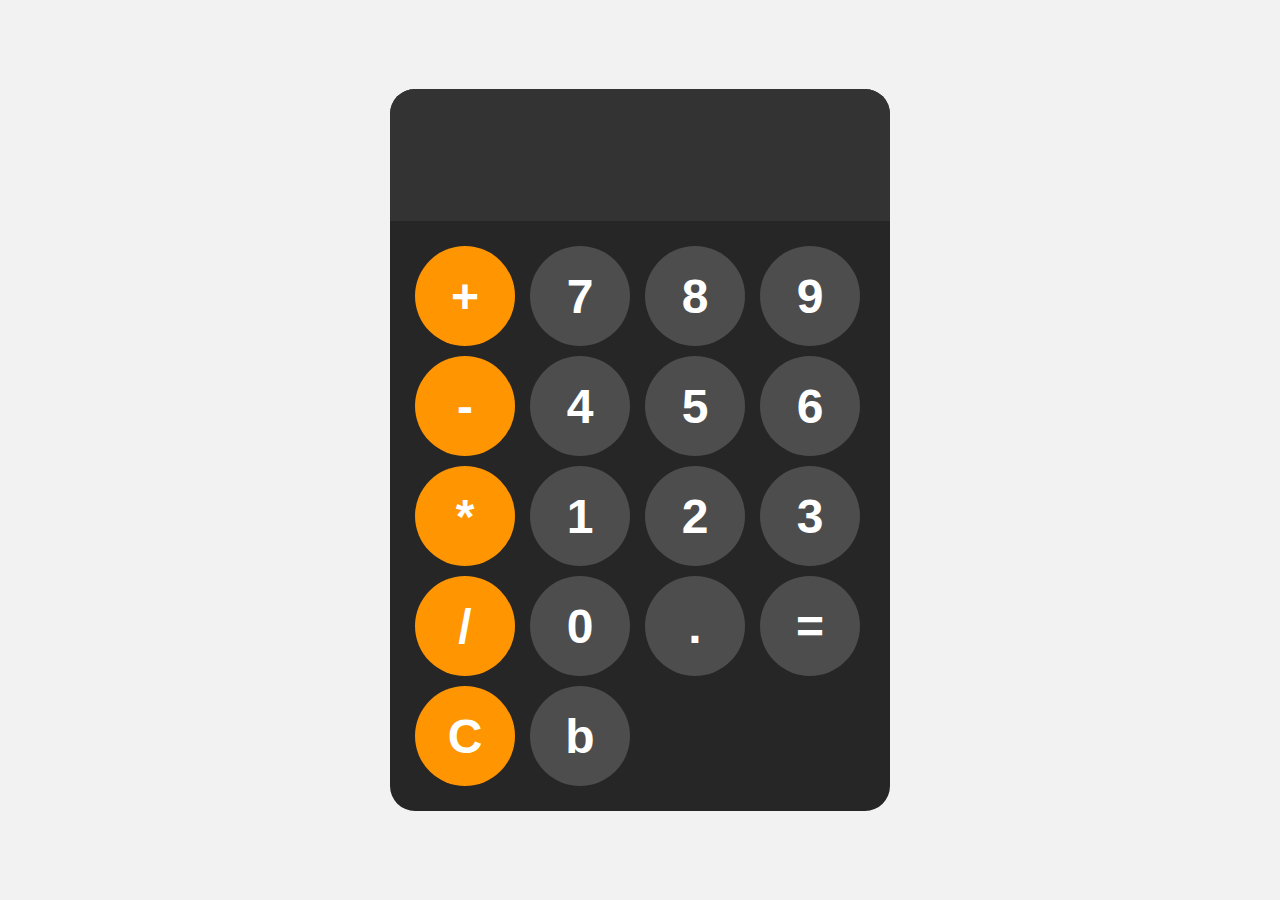
<file: index.html>
<!DOCTYPE html>
<html lang="en">
<head>
    <meta charset="UTF-8">
    <meta name="viewport" content="width=device-width, initial-scale=1.0">
    <title>Calculator</title>
    <link rel="stylesheet" href="./index.css">
    <script src="./index.js" defer></script>
</head>
<body>
    <div class="calculator">
        <input readonly id="display">
        <div class="keys">
            <button onclick="appendToDisplay(`+`)" class="operator-btn">+</button>
            <button onclick="appendToDisplay(`7`)">7</button>
            <button onclick="appendToDisplay(`8`)">8</button>
            <button onclick="appendToDisplay(`9`)">9</button>
            <button onclick="appendToDisplay(`-`)" class="operator-btn">-</button>
            <button onclick="appendToDisplay(`4`)">4</button>
            <button onclick="appendToDisplay(`5`)">5</button>
            <button onclick="appendToDisplay(`6`)">6</button>
            <button onclick="appendToDisplay(`*`)" class="operator-btn">*</button>
            <button onclick="appendToDisplay(`1`)">1</button>
            <button onclick="appendToDisplay(`2`)">2</button>
            <button onclick="appendToDisplay(`3`)">3</button>
            <button onclick="appendToDisplay(`/`)" class="operator-btn">/</button>
            <button onclick="appendToDisplay(`0`)">0</button>
            <button onclick="appendToDisplay(`.`)">.</button>
            <button onclick="calculate()">=</button>
            <button onclick="clearDisplay()" class="operator-btn">C</button>
            <button onclick="appendToDisplay(`.`)">b</button>
        </div>
    </div>
    
</body>
</html>
</file>
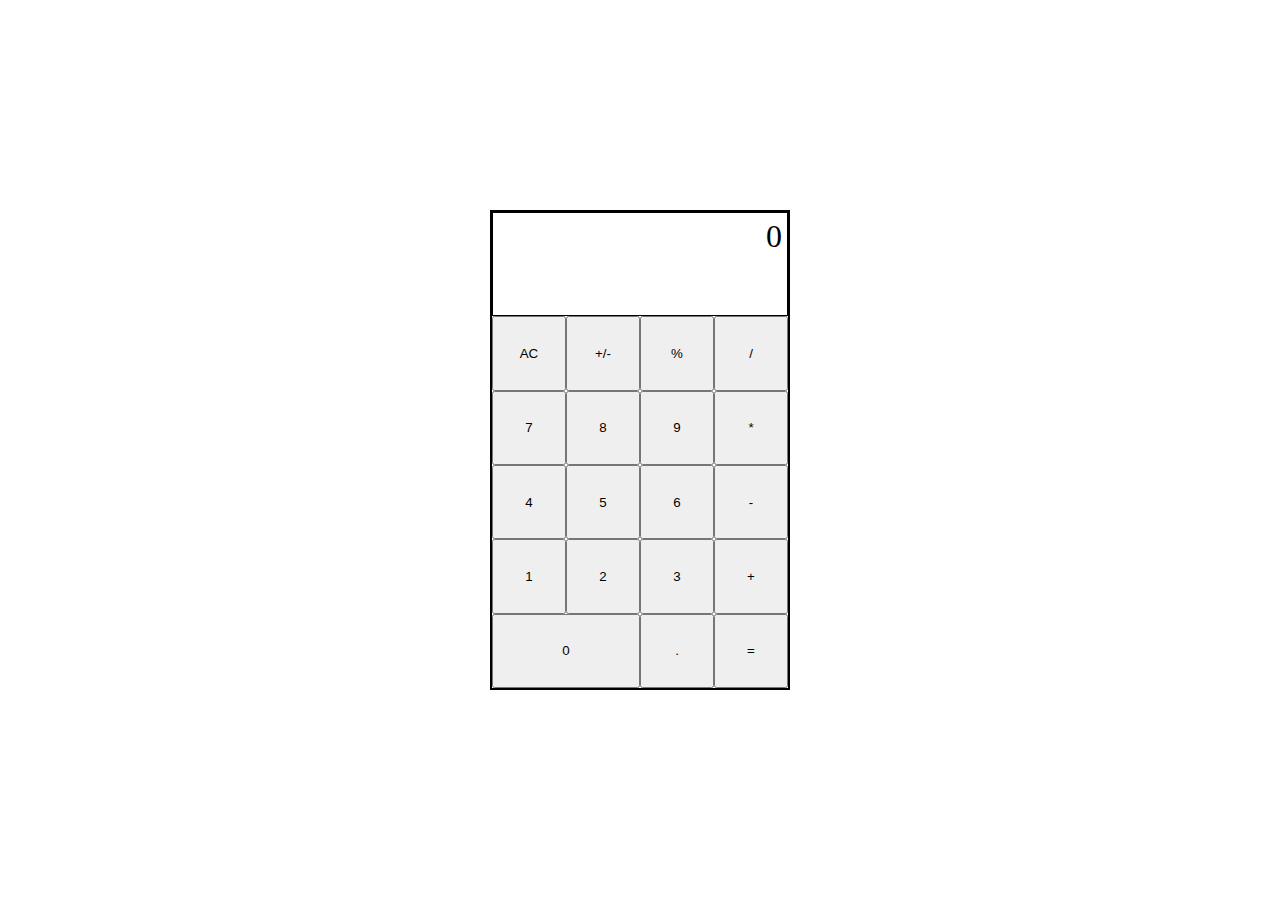
<file: calc/index.html>
<!DOCTYPE html>
<html lang="en">
<head>
    <meta charset="UTF-8">
    <meta name="viewport" content="width=device-width, initial-scale=1.0">
    <title>Calc</title>
    <link rel="stylesheet" href="./styles.css">
    <script src="./script.js" defer></script>
</head>
<body>
    <div class="container">
        <div id="display">0</div>

        <button id="allClear">AC</button>
        <button id="sign">+/-</button>
        <button id="percent" class="operator">%</button>
        <button id="div" class="operator">/</button>

        <button class="number">7</button>
        <button class="number">8</button>
        <button class="number">9</button>
        <button id="mul" class="operator">*</button>

        <button class="number">4</button>
        <button class="number">5</button>
        <button class="number">6</button>       
        <button id= "sub" class="operator">-</button>

        <button class="number">1</button>
        <button class="number">2</button>
        <button class="number">3</button>
        <button id="add" class="operator">+</button>

        <button class="number" id="zero">0</button>
        <button class="decimal">.</button>
        <button class="equals">=</button>
    </div>
</body>
</html>
</file>
<file: index.css>
body{
    margin: 0;
    display: flex;
    justify-content: center;
    align-items: center;
    height: 100vh;
    background-color: hsl(0, 0%, 95%);
}


.calculator{
    font-family: Arial, Helvetica, sans-serif;
    background-color: hsl(0, 0%, 15%);
    border-radius: 25px;
    max-width: 500px;
    overflow: hidden;
}

.keys{
    display: grid;
    grid-template-columns: repeat(4, 1fr);
    gap: 10px;
    padding: 25px;
}

button{
    width: 100px;
    height: 100px;
    border-radius: 50%;
    border: none;
    background-color: hsl(0, 0%, 30%);
    color: white;
    font-size: 3rem;
    font-weight: bold;
}

button:hover{
    cursor: pointer;
    background-color: hsl(0, 0%, 40%);
}

button:active{
    background-color: hsl(0, 0%, 50%);
}

#display{
    width: 100%;
    padding: 20px;
    font-size: 5rem;
    text-align: left;
    border: none;
    background-color: hsl(0, 0%, 20%);
    color: white;
}

.operator-btn{
    background-color: hsl(35, 100%, 50%);
}

.operator-btn:hover{
    background-color: hsl(35, 100%, 60%);
}

.operator-btn:active{
    background-color: hsl(35, 100%, 70%);

}
</file>
<file: calc/styles.css>
*{
    margin: 0;
    padding: 0;
    box-sizing: border-box;
}

body{
    width: 100vw;
    height: 100vh;
    display: flex;
    justify-content: center;
    align-items: center;
}

.container{
    width: 300px;
    height: 480px;
    border: 2px solid black;
    display: grid;
    grid-template-columns: repeat(4, 1fr);
}

#display{
    grid-column-start: 1;
    grid-column-end: -1;
    border: 1px solid black;
    text-align:end;
    padding: 5px;
    font-size:xx-large;
}

#zero{
    grid-column-start: 1;
    grid-column-end: 3;
}
</file>
